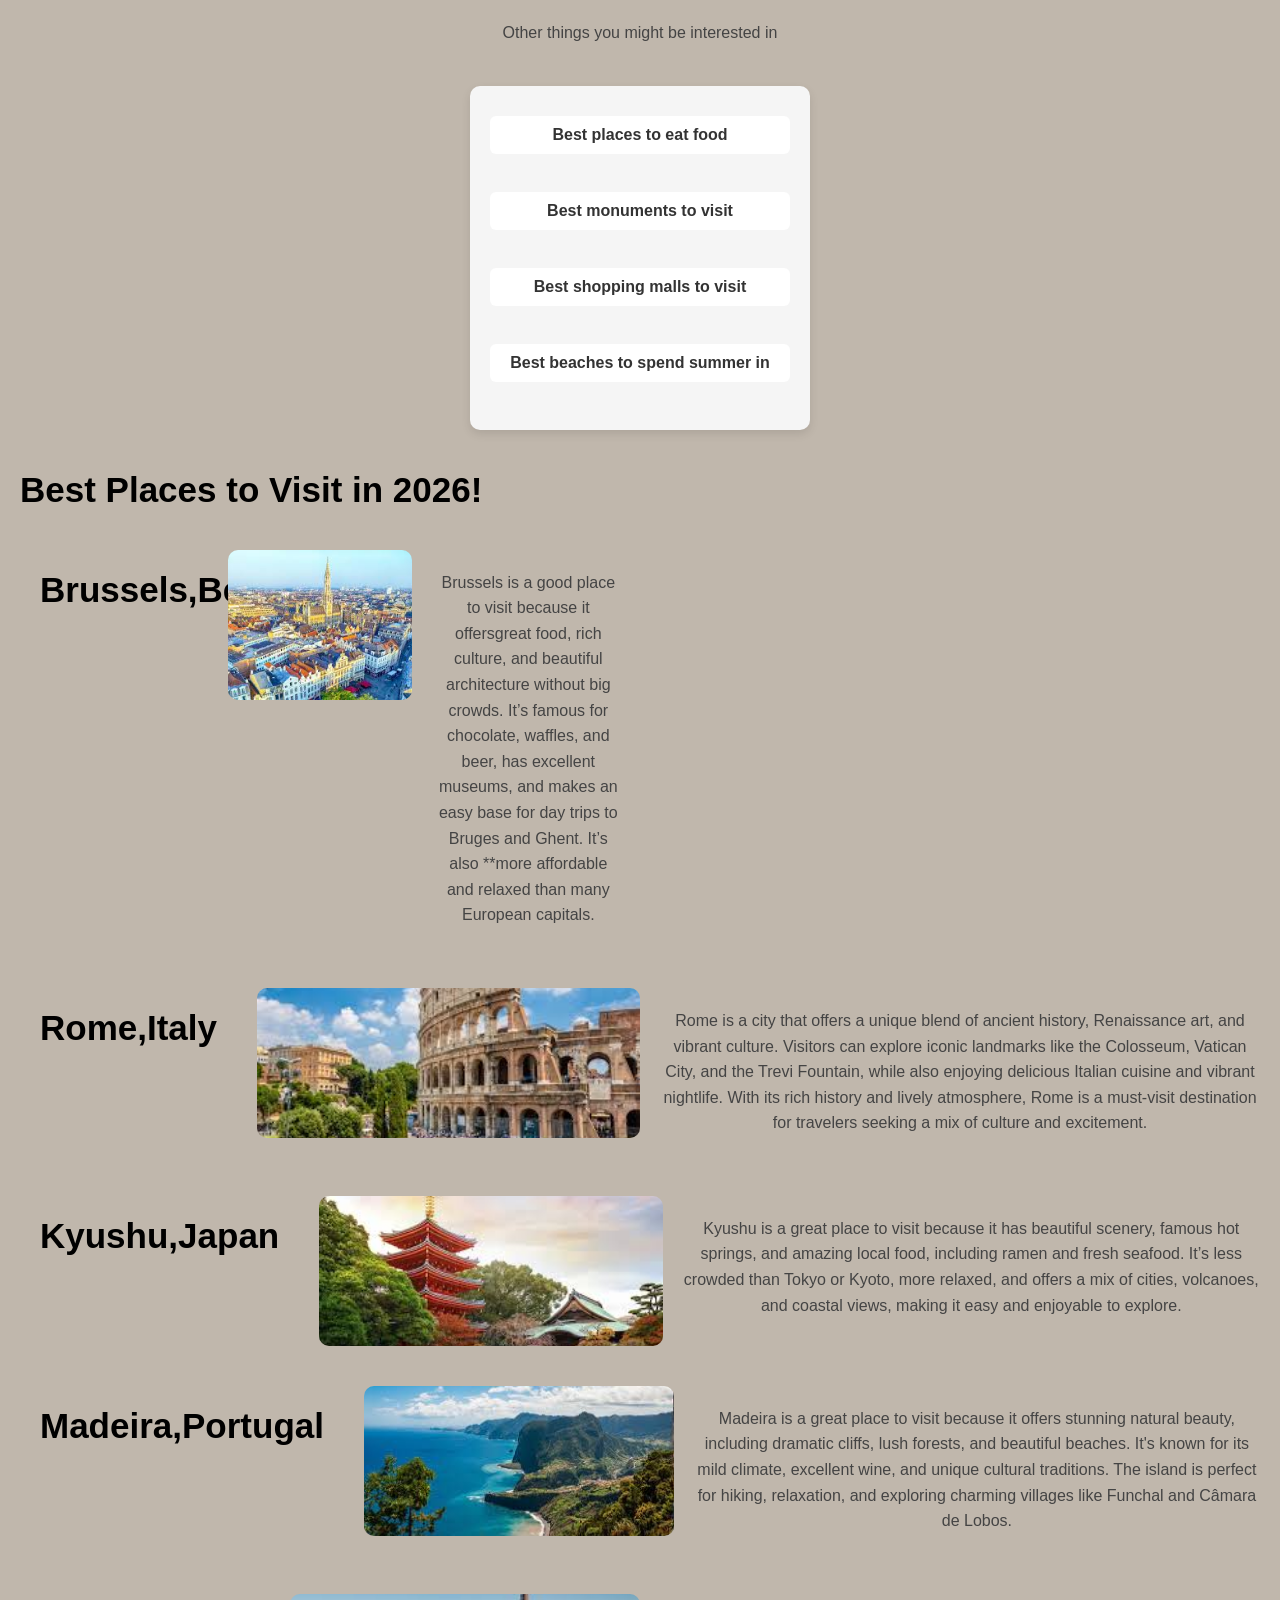
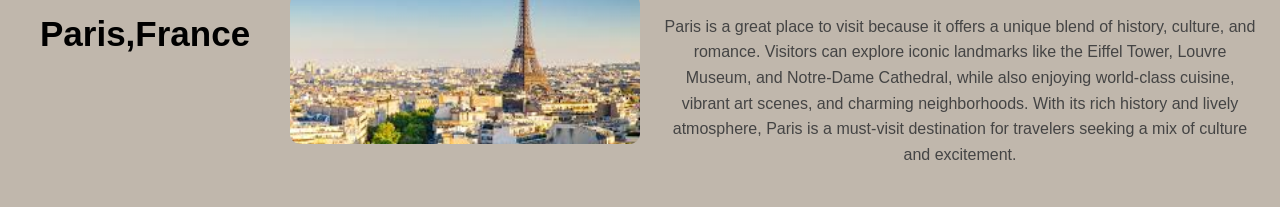
<file: personal project/index.html>
<!DOCTYPE html>
<html lang="en">
<head>
    <meta charset="UTF-8">
    <meta name="viewport" content="width=device-width, initial-scale=1.0">
    <title>Document</title>
    <link rel="stylesheet" href="style.css">
</head>
<body>
    <nav class="More things">
        <p>Other things you might be interested in</p>
    </nav>
     <div class="foodd">
    <a href="food.html">Best places to eat food</a> <br>
    <a href="monuments.html">Best monuments to visit</a> <br>
    <a href="shopping.html">Best shopping malls to visit</a> <br>
    <a href="beaches.html">Best beaches to spend summer in</a> <br>
     </div>
           <section class="cover">
        <h1>Best Places to Visit in 2026!</h1>
  </section>
    <header class="header">
        <nav class="wow">
            <ul>
                <div class="ft1">
             <li><h1>Brussels,Belgium</h1></li>
             <img src="photos/download.jfif"alt="Belgium">
             <p>Brussels is a good place to visit because it offersgreat food, rich culture, and beautiful architecture without big crowds. It’s famous for chocolate, waffles, and beer, has excellent museums, and makes an easy base for day trips to Bruges and Ghent. It’s also **more affordable and relaxed than many European capitals.</p>
            </ul>
            </div>
            <div class="ft2">
            <ul>

                <li><h1>Rome,Italy</h1></li>
                <img src="photos/rome.jfif" alt="rome">
                <p>Rome is a city that offers a unique blend of ancient history, Renaissance art, and vibrant culture. Visitors can explore iconic landmarks like the Colosseum, Vatican City, and the Trevi Fountain, while also enjoying delicious Italian cuisine and vibrant nightlife. With its rich history and lively atmosphere, Rome is a must-visit destination for travelers seeking a mix of culture and excitement.</p>
        </ul>
        </div>
        <div class="ft3">
        <ul>

            <li><h1> Kyushu,Japan</h1></li>
            <img src="photos/images.jfif" alt="kyushu">
            <p>Kyushu is a great place to visit because it has beautiful scenery, famous hot springs, and amazing local food, including ramen and fresh seafood. It’s less crowded than Tokyo or Kyoto, more relaxed, and offers a mix of cities, volcanoes, and coastal views, making it easy and enjoyable to explore.

</p>
        </ul>
        </div>
        <div class="ft4">
<ul>
    <li><h1>Madeira,Portugal</h1></li>
    <img src="photos/download (1).jfif" alt="Madeira">
    <p>Madeira is a great place to visit because it offers stunning natural beauty, including dramatic cliffs, lush forests, and beautiful beaches. It's known for its mild climate, excellent wine, and unique cultural traditions. The island is perfect for hiking, relaxation, and exploring charming villages like Funchal and Câmara de Lobos.</p>
</ul>
</div>
<div class="ft5">
<ul>
<li><h1>Paris,France</h1></li>
<img src="photos/paris.jfif" alt="paris">
<p>Paris is a great place to visit because it offers a unique blend of history, culture, and romance. Visitors can explore iconic landmarks like the Eiffel Tower, Louvre Museum, and Notre-Dame Cathedral, while also enjoying world-class cuisine, vibrant art scenes, and charming neighborhoods. With its rich history and lively atmosphere, Paris is a must-visit destination for travelers seeking a mix of culture and excitement.</p>
</ul>
</div>
        </nav>
</body>
</html>
</file>
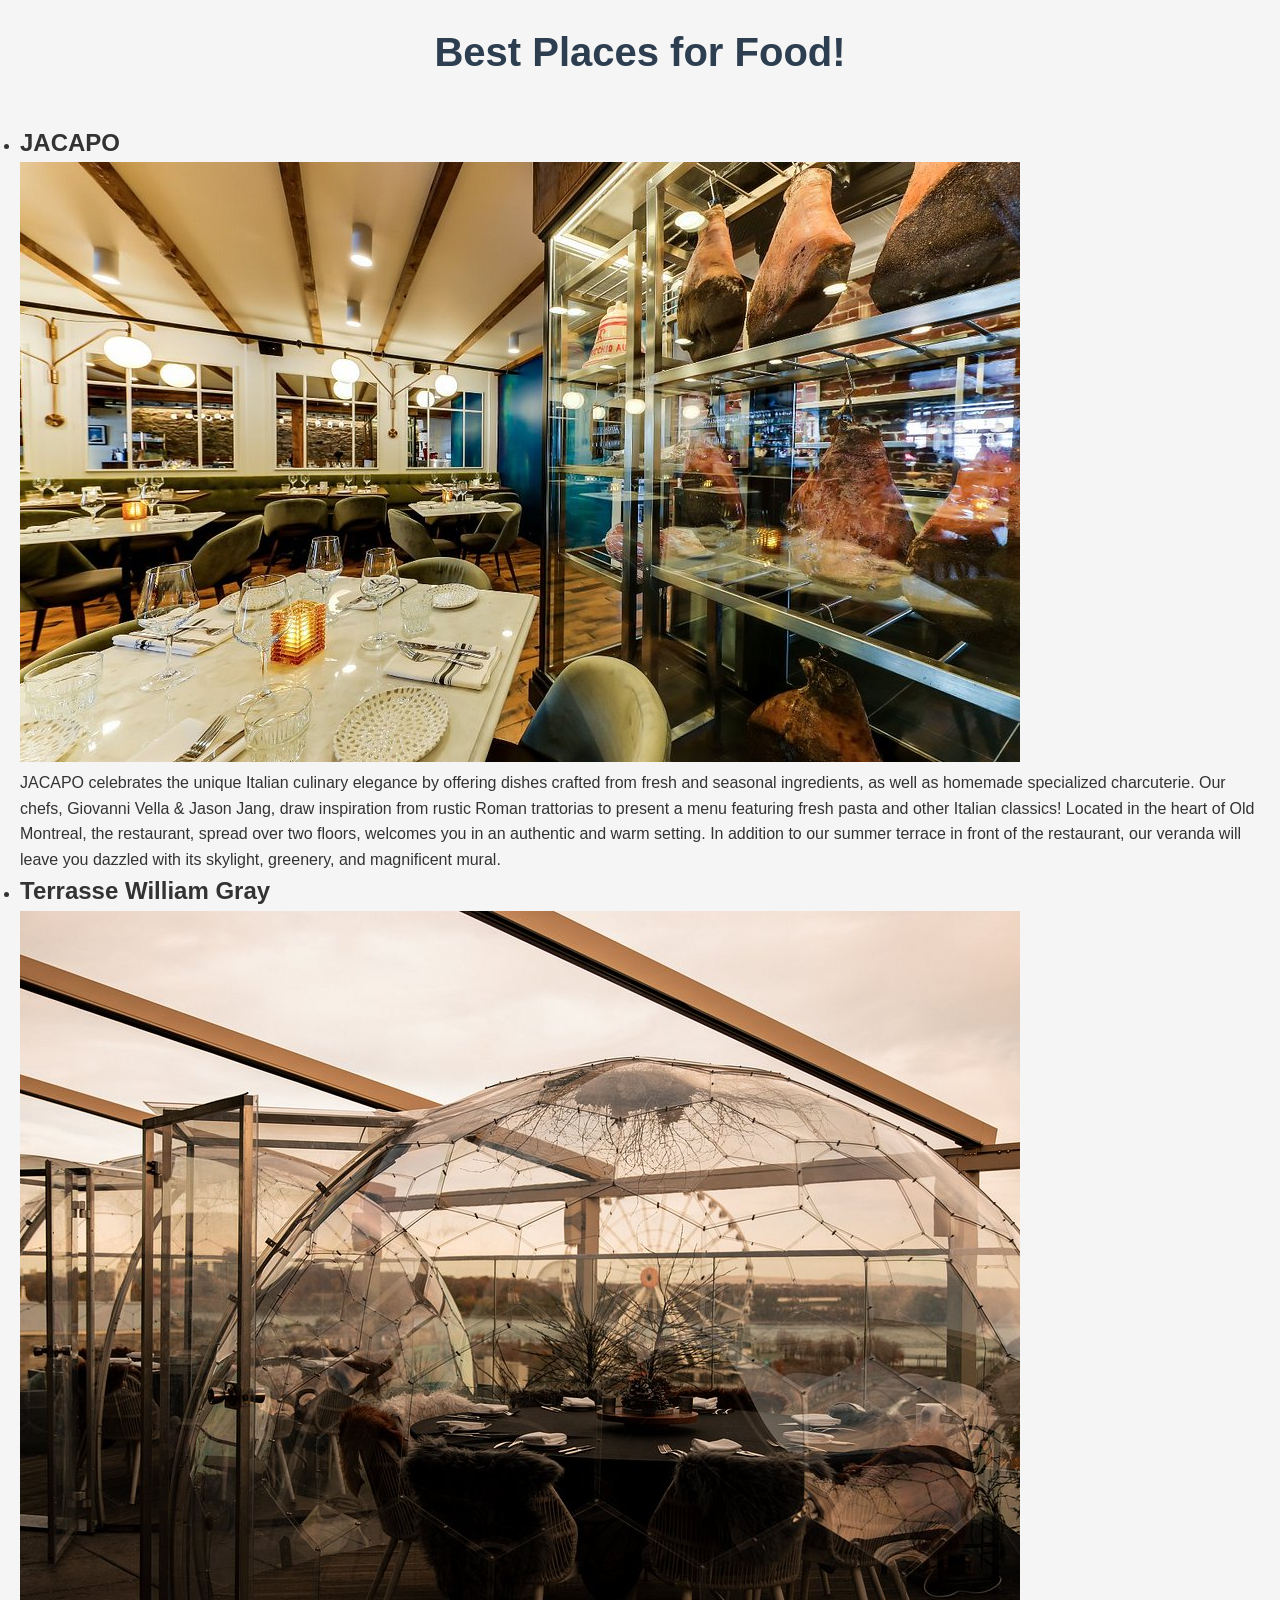
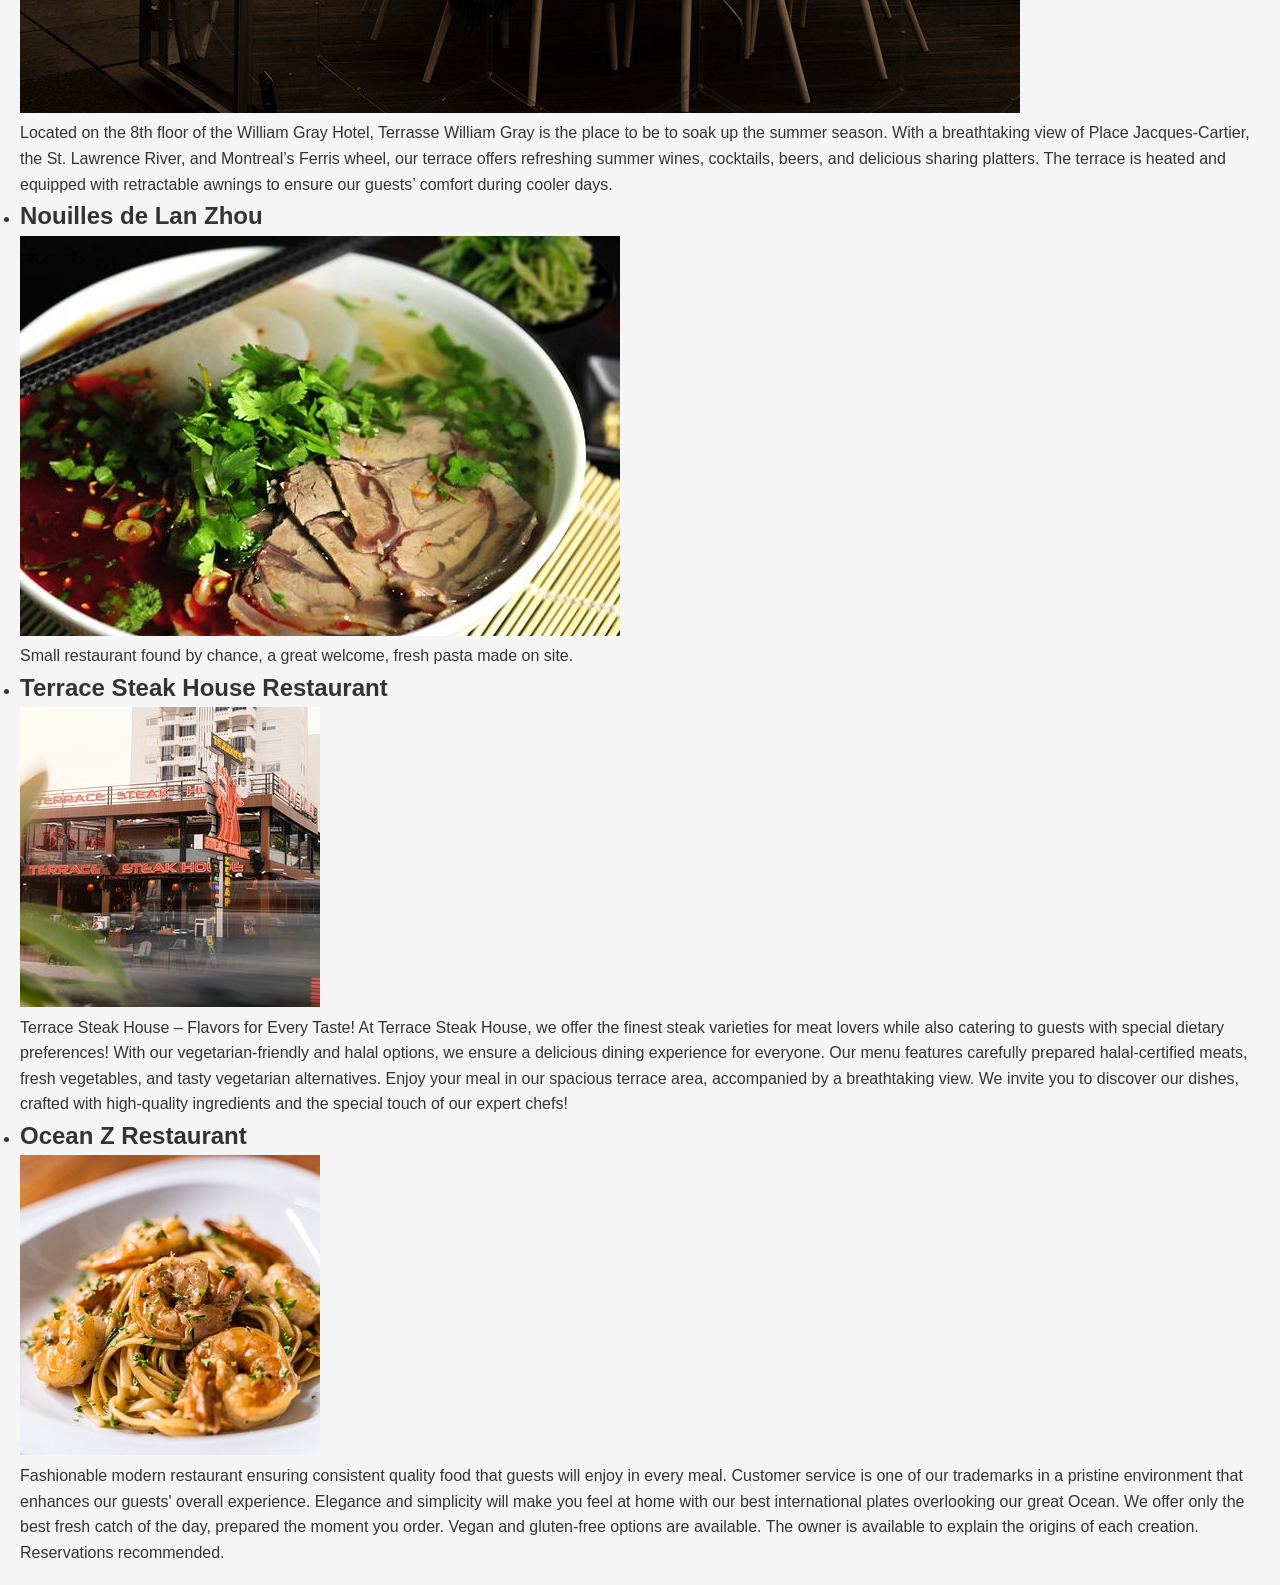
<file: personal project/food.html>
<!DOCTYPE html>
<html lang="en">
<head>
    <meta charset="UTF-8">
    <meta name="viewport" content="width=device-width, initial-scale=1.0">
    <title>Best Places for Food</title>
    <link rel="stylesheet" href="wow.css">
</head>
<body>
    <section class="cover">
        <h1>Best Places for Food!</h1>

        <ul class="restaurants">
            <li>
                <h2>JACAPO</h2>
                <img src="getlstd-property-photo.jpg" alt="JACAPO Restaurant">
                <p>JACAPO celebrates the unique Italian culinary elegance by offering dishes crafted from fresh and seasonal ingredients, as well as homemade specialized charcuterie. Our chefs, Giovanni Vella & Jason Jang, draw inspiration from rustic Roman trattorias to present a menu featuring fresh pasta and other Italian classics! Located in the heart of Old Montreal, the restaurant, spread over two floors, welcomes you in an authentic and warm setting. In addition to our summer terrace in front of the restaurant, our veranda will leave you dazzled with its skylight, greenery, and magnificent mural.</p>
            </li>

            <li>
                <h2>Terrasse William Gray</h2>
                <img src="winter-dome-terrasse.jpg" alt="Terrasse William Gray">
                <p>Located on the 8th floor of the William Gray Hotel, Terrasse William Gray is the place to be to soak up the summer season. With a breathtaking view of Place Jacques-Cartier, the St. Lawrence River, and Montreal’s Ferris wheel, our terrace offers refreshing summer wines, cocktails, beers, and delicious sharing platters. The terrace is heated and equipped with retractable awnings to ensure our guests’ comfort during cooler days.</p>
            </li>

            <li>
                <h2>Nouilles de Lan Zhou</h2>
                <img src="traditional-hand-pull.jpg" alt="Nouilles de Lan Zhou">
                <p>Small restaurant found by chance, a great welcome, fresh pasta made on site.</p>
            </li>

            <li>
                <h2>Terrace Steak House Restaurant</h2>
                <img src="terrace-steak-house.jpg" alt="Terrace Steak House">
                <p>Terrace Steak House – Flavors for Every Taste! At Terrace Steak House, we offer the finest steak varieties for meat lovers while also catering to guests with special dietary preferences! With our vegetarian-friendly and halal options, we ensure a delicious dining experience for everyone. Our menu features carefully prepared halal-certified meats, fresh vegetables, and tasty vegetarian alternatives. Enjoy your meal in our spacious terrace area, accompanied by a breathtaking view. We invite you to discover our dishes, crafted with high-quality ingredients and the special touch of our expert chefs!</p>
            </li>

            <li>
                <h2>Ocean Z Restaurant</h2>
                <img src="linguini-oz-shrimp-the.jpg" alt="Ocean Z Restaurant">
                <p>Fashionable modern restaurant ensuring consistent quality food that guests will enjoy in every meal. Customer service is one of our trademarks in a pristine environment that enhances our guests' overall experience. Elegance and simplicity will make you feel at home with our best international plates overlooking our great Ocean. We offer only the best fresh catch of the day, prepared the moment you order. Vegan and gluten-free options are available. The owner is available to explain the origins of each creation. Reservations recommended.</p>
            </li>
        </ul>
    </section>
</body>
</html>
</file>
<file: personal project/style.css>
body {
    margin: 0;
    padding: 0;
    font-family: Arial, "Helvetica Neue", Helvetica, sans-serif;
    background-color: rgb(192, 183, 172);
}


.navbar {
    display: flex;
    justify-content: space-between;
    align-items: center;
    padding: 15px 30px;
}


.wow ul {
    display: flex;
    gap: 20px;
    list-style: none;
    margin: 0;
    padding: 0;
}

.wow ul li {
    font-size: 18px;
}

.wow ul li a {
    text-decoration: none;
    color: black;
    padding: 8px 12px;
    transition: 0.3s ease;
}

.wow ul li a:hover {
    background-color: rgba(0, 0, 0, 0.1);
    border-radius: 5px;
}

h1 {
    font-size: 35px;
    color: black;
    margin: 20px;
}

   .foodd {
  background-color: #f5f5f5;
  padding: 20px;
  width: 300px;
  margin: 40px auto;
  border-radius: 10px;
  box-shadow: 0 4px 10px rgba(0,0,0,0.1);
  text-align: center;
}

.foodd a {
  display: block;
  text-decoration: none;
  color: #333;
  background-color: #ffffff;
  padding: 10px;
  margin: 10px 0;
  border-radius: 6px;
  transition: 0.3s;
  font-weight: bold;
}

.foodd a:hover {
  background-color: #4CAF50;
  color: white;
  transform: scale(1.05);
}
    
.ft1 {
  display: grid;
  grid-template-columns: repeat(auto-fit, minmax(150px, 1fr));
  gap: 25px; /* more space between items */
  padding: 20px;
}

.ft1 img {
  width: 100%;
  height: 150px;
  object-fit: cover;
  border-radius: 10px;
}


.ft2 {
  display: grid;
  grid-template-columns: repeat(auto-fit, minmax(150px, 1fr));
  gap: 25px; /* more space between items */
  padding: 20px;
}

.ft2 img {
  width: 100%;
  height: 150px;
  object-fit: cover;
  border-radius: 10px;
}

.ft3 {
  display: grid;
  grid-template-columns: repeat(auto-fit, minmax(150px, 1fr));
  gap: 25px; /* more space between items */
  padding: 20px;
}

.ft3 img {
  width: 100%;
  height: 150px;
  object-fit: cover;
  border-radius: 10px;
}

.ft4 {
  display: grid;
  grid-template-columns: repeat(auto-fit, minmax(150px, 1fr));
  gap: 25px; /* more space between items */
  padding: 20px;
}

.ft4 img {
  width: 100%;
  height: 150px;
  object-fit: cover;
  border-radius: 10px;
}

.ft5 {
  display: grid;
  grid-template-columns: repeat(auto-fit, minmax(150px, 1fr));
  gap: 25px; /* more space between items */
  padding: 20px;
}

.ft5 img {
  width: 100%;
  height: 150px;
  object-fit: cover;
  border-radius: 10px;
}

p {
  font-family: 'Segoe UI', Arial, sans-serif;
  font-size: 16px;
  line-height: 1.6;
  color: #444;
  max-width: 600px;
  margin: 20px auto;
  text-align: center;
}
</file>
<file: personal project/wow.css>
body {
    margin: 0;
    padding: 0;
    font-family: Arial, "Helvetica Neue", Helvetica, sans-serif;
    background-color: rgb(192, 183, 172);
}
* {
    margin: 0;
    padding: 0;
    box-sizing: border-box;
}

body {
    font-family: Arial, sans-serif;
    line-height: 1.6;
    background-color: #f5f5f5;
    color: #333;
    padding: 20px;
}

.cover h1 {
    text-align: center;
    margin-bottom: 40px;
    font-size: 2.5rem;
    color: #2c3e50;
}


.restaurant-list {
    display: flex;
    flex-wrap: wrap;
    justify-content: center;
    gap: 20px;
}


.restaurant-card {
    background-color: #fff;
    border-radius: 12px;
    overflow: hidden;
    box-shadow: 0 4px 15px rgba(0,0,0,0.1);
    width: 300px;
    display: flex;
    flex-direction: column;
    transition: transform 0.3s, box-shadow 0.3s;
}

.restaurant-card:hover {
    transform: translateY(-5px);
    box-shadow: 0 8px 20px rgba(0,0,0,0.15);
}

.restaurant-card img {
    width: 100%;
    height: 200px;
    object-fit: cover;
}

.restaurant-card h2 {
    font-size: 1.5rem;
    margin: 15px;
    color: #e74c3c;
}

.restaurant-card p {
    font-size: 0.95rem;
    margin: 0 15px 15px 15px;
}

/* Responsive adjustments */
@media (max-width: 768px) {
    .restaurant-card {
        width: 45%;
    }
}

@media (max-width: 500px) {
    .restaurant-card {
        width: 100%;
    }
}
</file>
